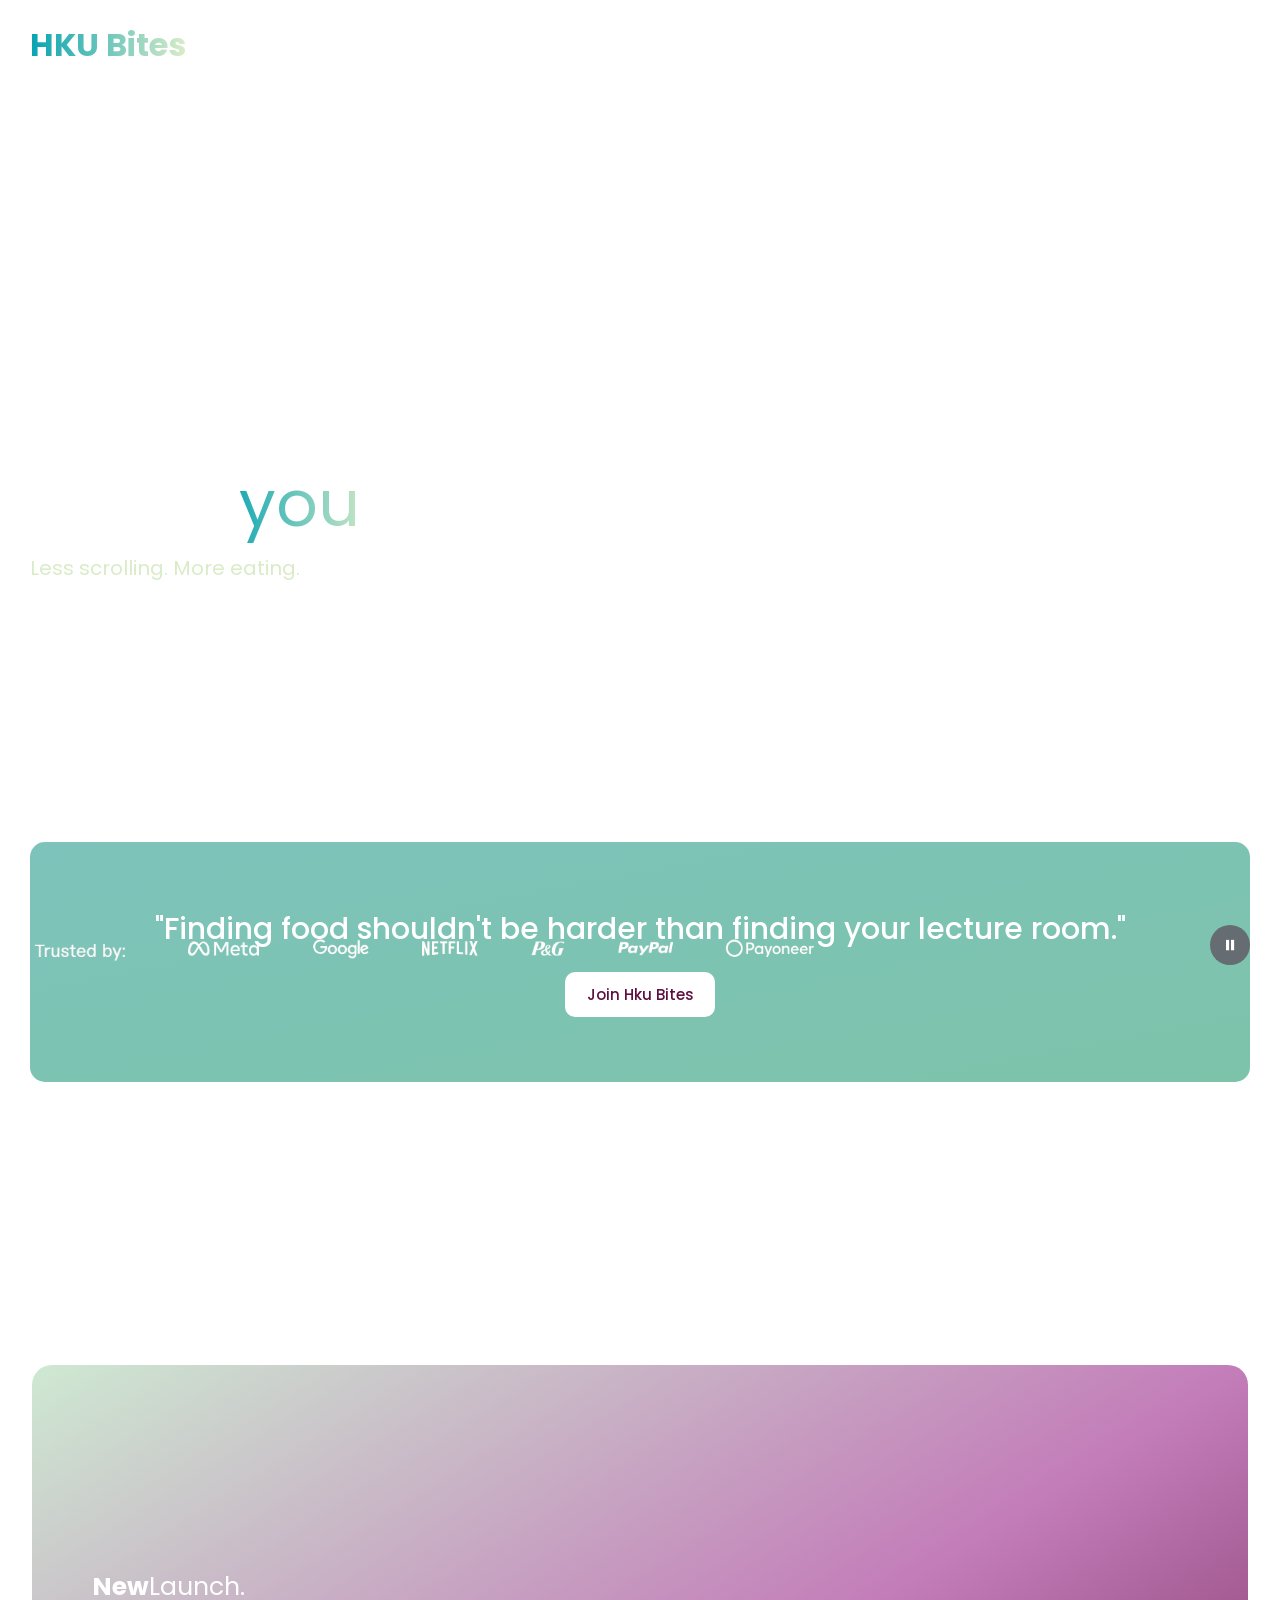
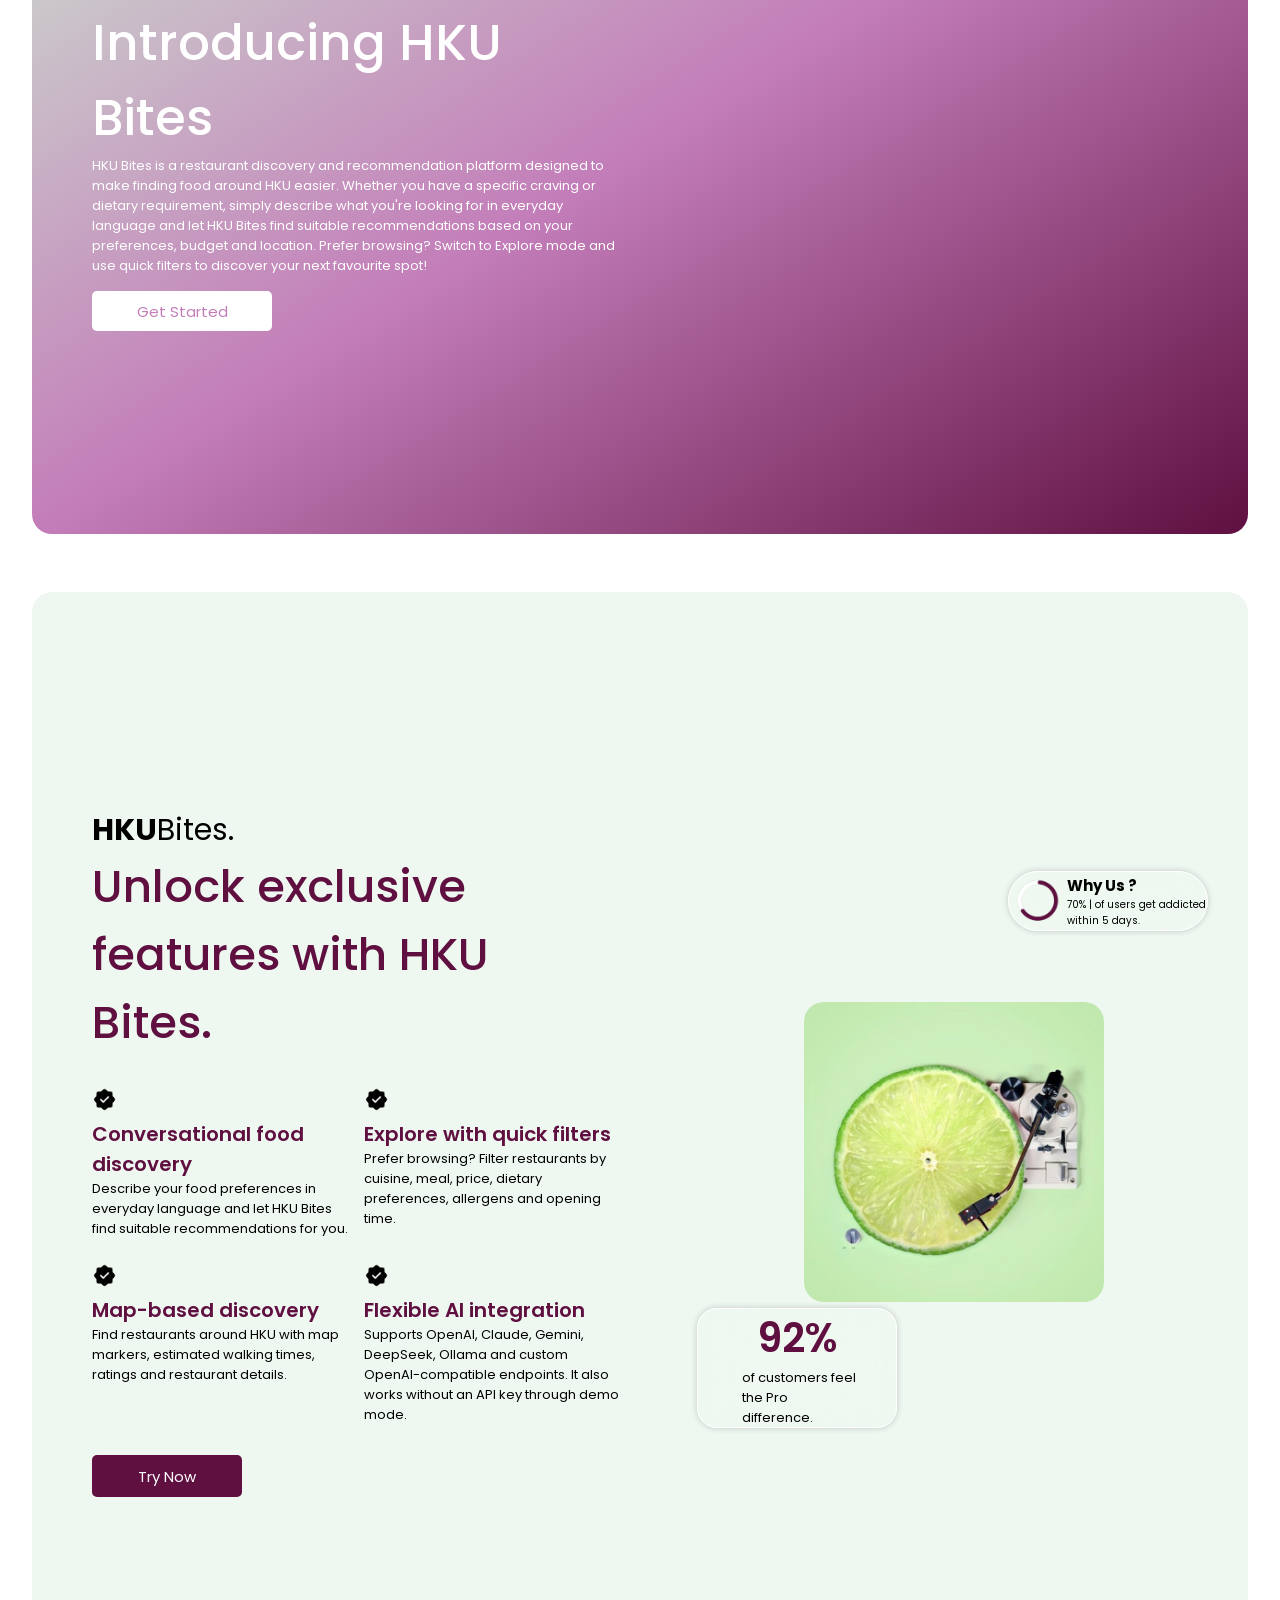
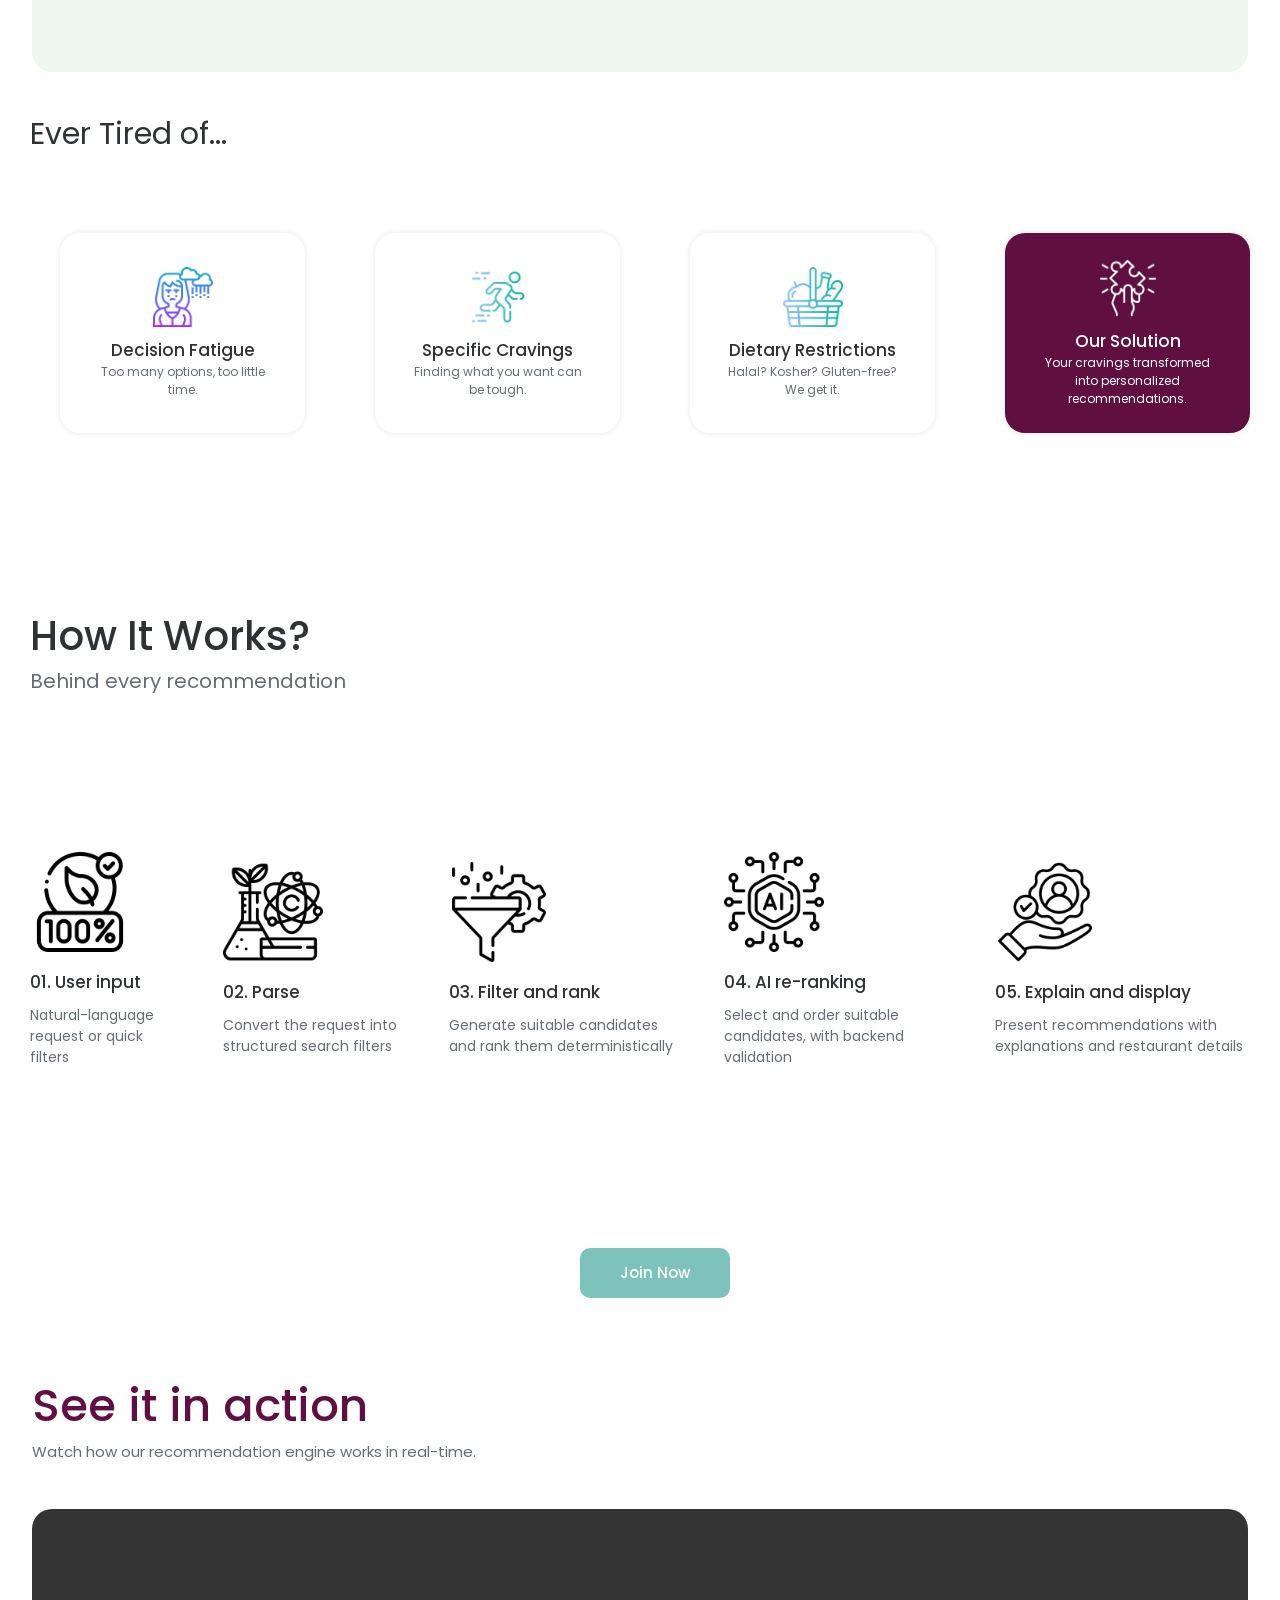
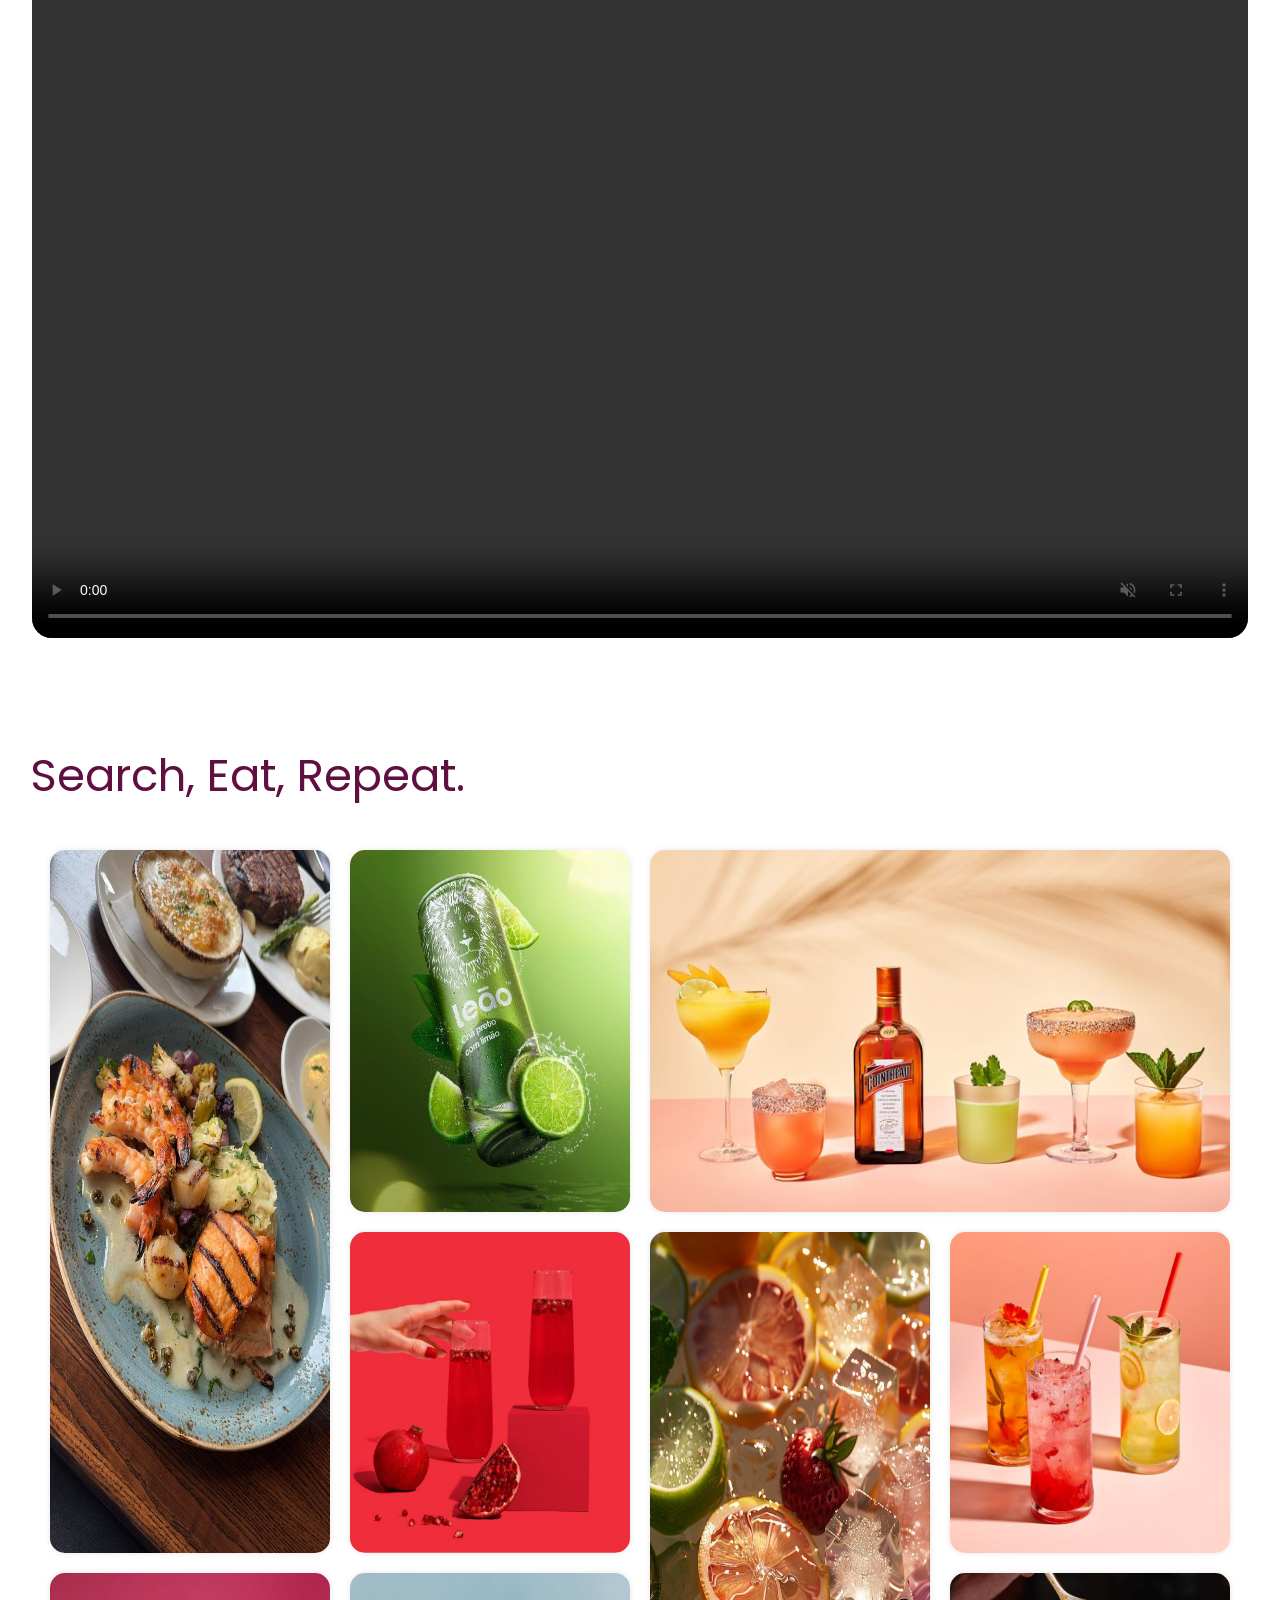
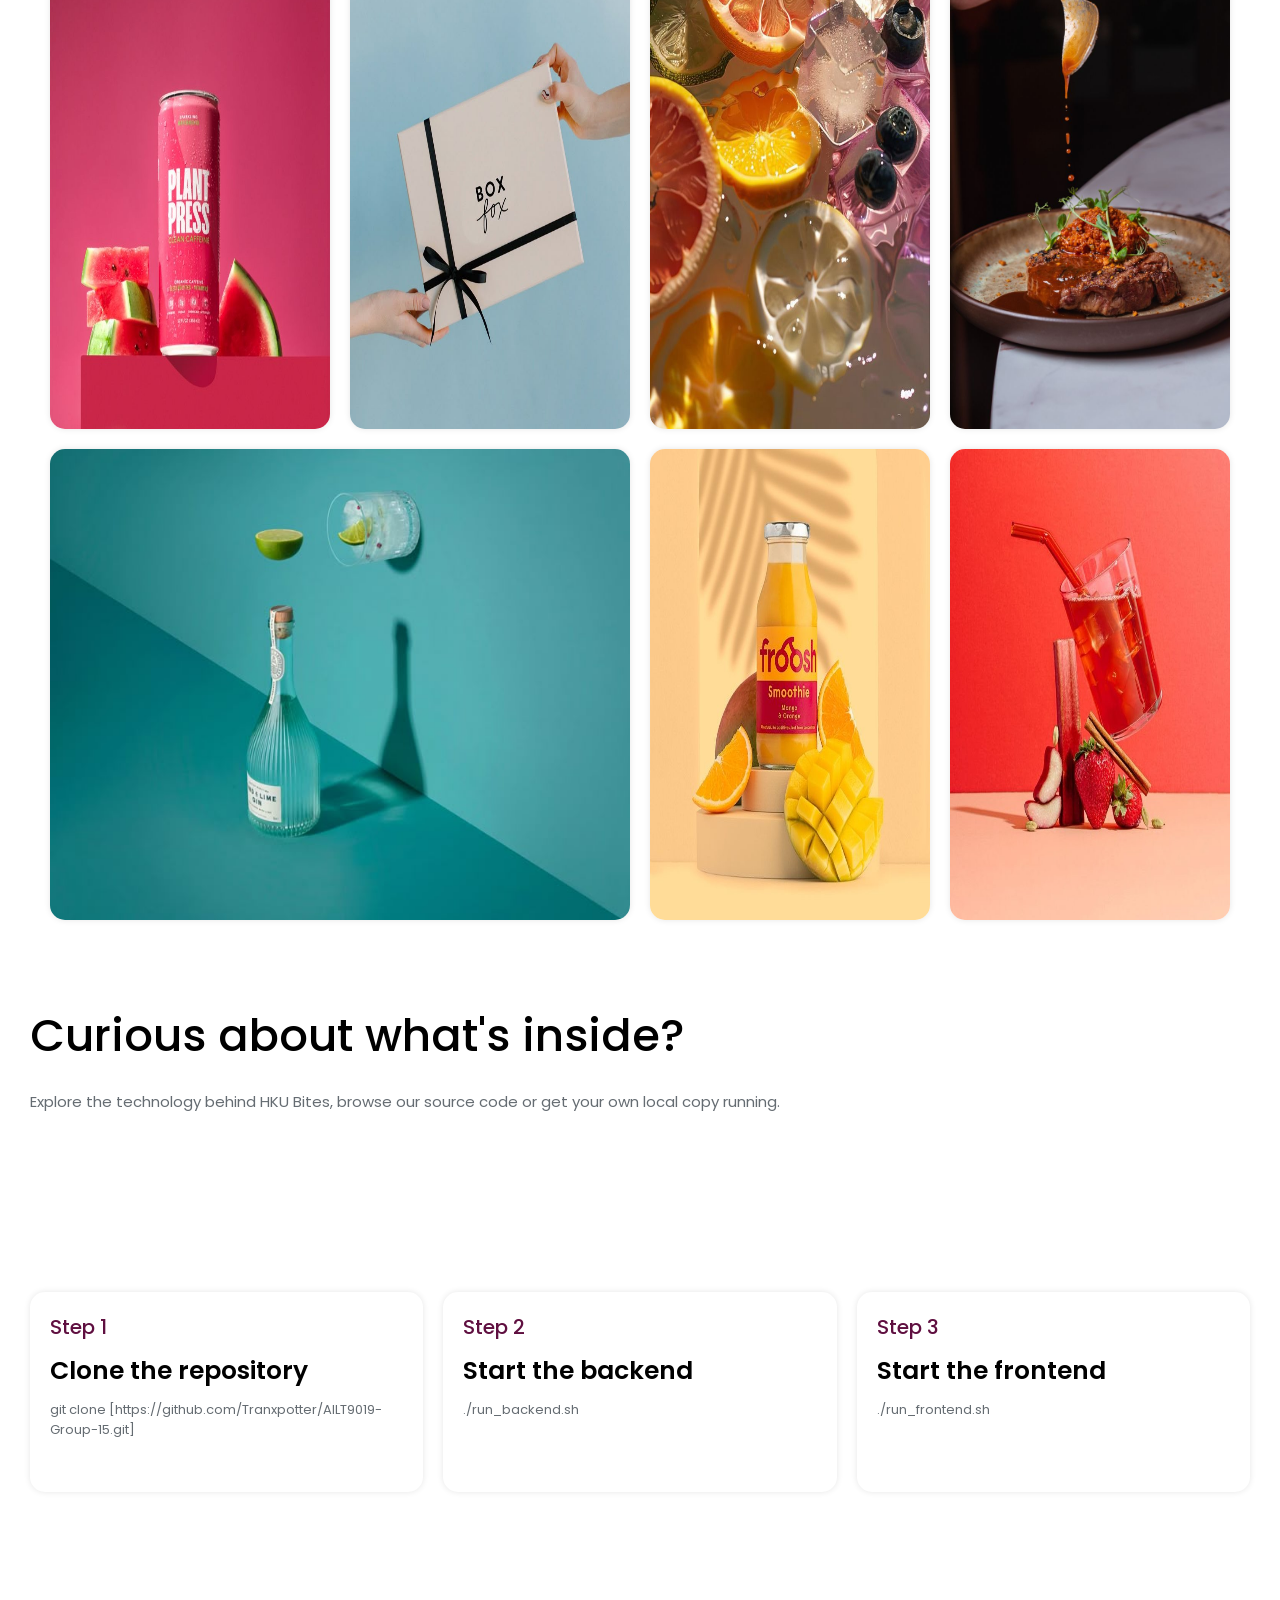
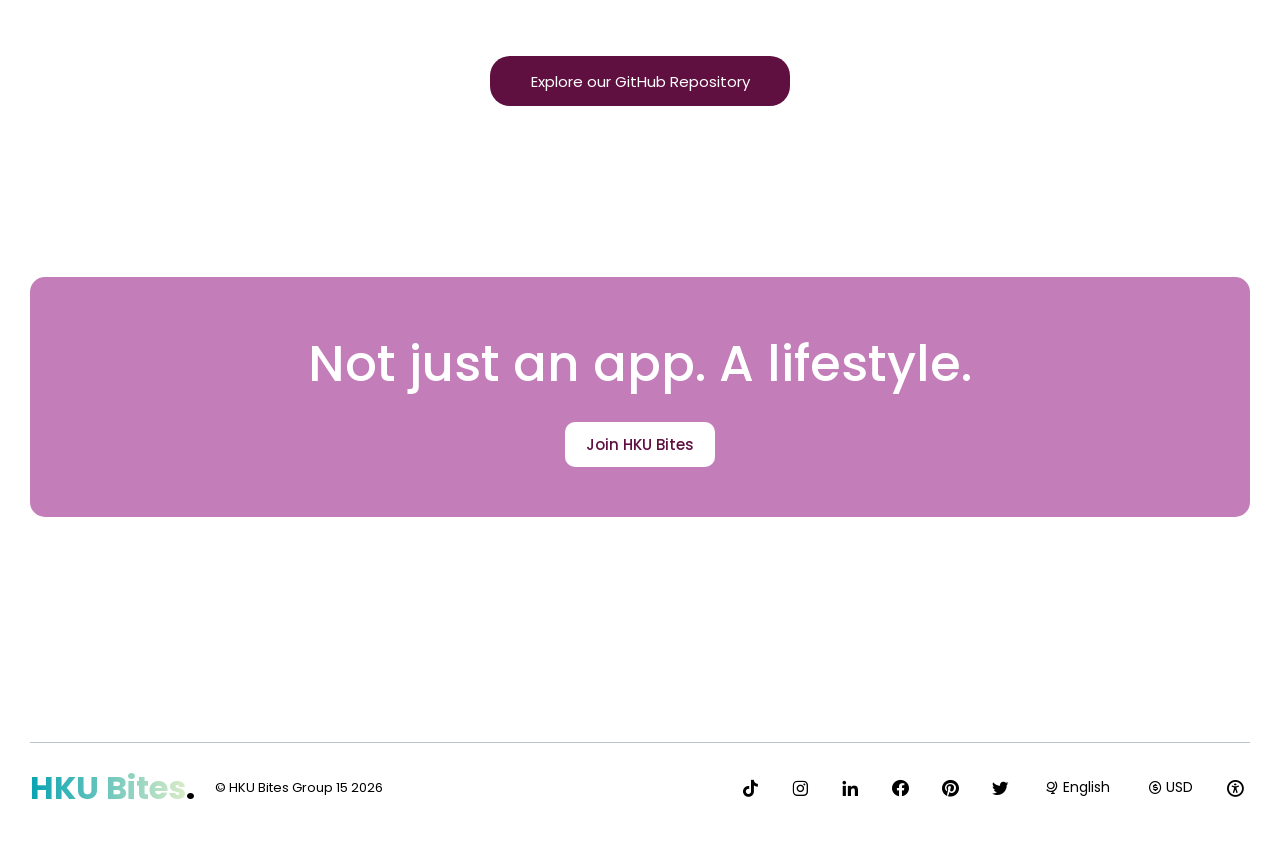
<file: index.html>
<!DOCTYPE html>
<html lang="en">

<head>
    <meta charset="UTF-8">
    <meta name="viewport" content="width=device-width, initial-scale=1.0">
    <link href='https://unpkg.com/boxicons@2.1.4/css/boxicons.min.css' rel='stylesheet'>
    <link rel="stylesheet" href="fiverr.css">
    <link rel="shortcut icon" type="x-icon" href="icons/food-tray.png">
    <title>HKU Bites</title>
</head>

<body>
    <div class="video">
        <video autoplay loop muted src="Skincare/TomatoStir.mp4"></video>
    </div>
    <div class="top">
        <div class="navbar">
            <h1 class="logo"><span class="gradient">HKU Bites</span>.</h1>
            <div class="links">
                <a class="green" href="#about">About Us</a>
                <a class="green" href="#demos">Demos</a>
                <a class="green" href="#how-to-run">How to Run</a>
                <a href="#get-started"><button class="join">Get Started</button></a>
            </div>
        </div>
        <div class="search-container">
            <h1>Hungry around HKU? We've<span class="gradient"> you </span>covered.</h1>
            <h3>Less scrolling. More eating.</h3>
            <div class="input-wrap">
                <p>Discover restaurants around HKU with personalised recommendations that understand what you're
                    craving, what you can eat and how far you're willing to walk.</p>
                <!-- <input type="text" placeholder="Search for any product..." class="search-bar">
                <button><i class='bx bx-search'></i></button> -->
            </div>
            <div class="searched">
                <a href="#about"><button>Explore Our Site <i class='bx bx-right-arrow-alt'></i></button></a>
                <a href="#hiw"><button>How It Works <i class='bx bx-right-arrow-alt'></i></button></a>
                <a href="#get-started"><button>Start Your Food Journey <i class='bx bx-right-arrow-alt'></i></button></a>
            </div>
        </div>
        <div class="trusted-container">
            <img src="green/trusted.png" alt="">
            <button class="play"><i class='bx bx-pause'></i></button>
        </div>
    </div>
    <div class="pop-container">
        <!-- <div class="top-pop">
            <div class="card">
                <div class="img-contain"><img src="icons/water.png" alt=""></div>
                <p>Hydration Quiz</p>
            </div>
            <div class="card">
                <div class="img-contain"><img src="icons/season.png" alt=""></div>
                <p>Seasonal Collection</p>
            </div>
            <div class="card">
                <div class="img-contain"><img src="icons/boost.png" alt=""></div>
                <p>Wellness Booster</p>
            </div>
            <div class="card">
                <div class="img-contain"><img src="icons/tag.png" alt=""></div>
                <p>Flavor Profiles</p>
            </div>
            <div class="card">
                <div class="img-contain"><img src="icons/exclusive.png" alt=""></div>
                <p>Exclusive Drops</p>
            </div>
            <div class="card">
                <div class="img-contain"><img src="icons/giftbox.png" alt=""></div>
                <p>Gift Subscriptions</p>
            </div>
            <div class="card">
                <div class="img-contain"><img src="icons/cheers.png" alt=""></div>
                <p>Sip and Learn</p>
            </div>
            <div class="card">
                <div class="img-contain"><img src="icons/planet-earth.png" alt=""></div>
                <p>Sustainablity Picks</p>
            </div>
            <div class="card">
                <div class="img-contain"><img src="icons/freemium.png" alt=""></div>
                <p>Build Your Box</p>
            </div>
        </div> -->
        <div class="first">
            <div class="first-box">
                <h1>"Finding food shouldn't be harder than finding your lecture room."</h1>
                <a href="https://github.com/Tranxpotter/AILT9019-Group-15" target="_blank"><button>Join Hku Bites</button></a>
            </div>
        </div>
        <!-- <div class="down-pop">
            <h1>Popular Services</h1>
            <div class="card-container">
                <div class="longcard">
                    <h2>Curated Box</h2>
                    <div class="img-container"><img src="Skincare/cb2.jpg" alt=""></div>
                </div>
                <div class="longcard">
                    <h2>Flavour <br> Flights</h2>
                    <div class="img-container"><img src="Skincare/citrus.jpg" alt=""></div>
                </div>
                <div class="longcard">
                    <h2>Gift a Box</h2>
                    <div class="img-container"><img src="Skincare/cb 3.jpg" alt=""></div>
                </div>
                <div class="longcard">
                    <h2>Global Sips</h2>
                    <div class="img-container"><img src="Skincare/fruitdrinks.jpg" alt=""></div>
                </div>
                <div class="longcard">
                    <h2>Sip, Snap ,and Learn</h2>
                    <div class="img-container"><img src="Skincare/teal-lime-glass.jpg" alt=""></div>
                </div>
                <div class="longcard">
                    <h2>Exclusive Drops</h2>
                    <div class="img-container"><img src="Skincare/poppi-orange.jpg" alt=""></div>
                </div>
            </div>
            <div class="arrow">
                <button><i class='bx bx-chevron-right'></i></button>
                <div class="board"></div>
            </div>
        </div> -->
    </div>
    <div id="get-started" class="get-started">
        <div class="get-box">
            <div class="get-write">
                <h2 class="logo">New<span class="small">Launch.</span></h2>
                <h1>Introducing HKU Bites</h1>
                <p>HKU Bites is a restaurant discovery and recommendation platform designed to make finding food around
                    HKU easier. Whether you have a specific craving or dietary requirement, simply describe what you're
                    looking for in everyday language and let HKU Bites find suitable recommendations based on your
                    preferences, budget and location. Prefer browsing? Switch to Explore mode and use quick filters to
                    discover your next favourite spot!</p>
                <a href="https://github.com/Tranxpotter/AILT9019-Group-15" target="_blank"><button>Get Started</button></a>
            </div>
            <div class="get-vid">
                <video autoplay muted loop src="Skincare/quickbites.mp4"></video>
            </div>
        </div>
    </div>
    <div id="about" class="pro">
        <div class="pro-container">
            <div class="pro-left">
                <h2>HKU<span class="small">Bites.</span></h2>
                <h1>Unlock exclusive features with HKU Bites.</h1>
                <div class="pro-features">
                    <div class="feat">
                        <img src="icons/verify.png" alt="">
                        <h3>Conversational food discovery</h3>
                        <p>Describe your food preferences in everyday language and let HKU Bites find suitable
                            recommendations for you.</p>
                    </div>
                    <div class="feat">
                        <img src="icons/verify.png" alt="">
                        <h3>Explore with quick filters</h3>
                        <p>Prefer browsing? Filter restaurants by cuisine, meal, price, dietary preferences, allergens
                            and opening time.
                        </p>
                    </div>
                    <div class="feat">
                        <img src="icons/verify.png" alt="">
                        <h3>Map-based discovery</h3>
                        <p>Find restaurants around HKU with map markers, estimated walking times, ratings and restaurant
                            details.</p>
                    </div>
                    <div class="feat">
                        <img src="icons/verify.png" alt="">
                        <h3>Flexible AI integration</h3>
                        <p>Supports OpenAI, Claude, Gemini, DeepSeek, Ollama and custom OpenAI-compatible endpoints. It
                            also works without an API key through demo mode.
                        </p>
                    </div>
                </div>
                <a href="https://github.com/Tranxpotter/AILT9019-Group-15" target="_blank"><button> Try Now</button></a>
            </div>
            <div class="pro-right">
                <img class="lime" src="green/lime.jpg" alt="">
                <div class="progress">
                    <img src="green/progess.png" alt="">
                    <div class="progress-txt">
                        <h3>Why Us ?</h3>
                        <p>70% | of users get addicted within 5 days.</p>
                    </div>
                </div>
                <div class="percent">
                    <h3>92%</h3>
                    <p>of customers feel the Pro difference.</p>
                </div>
            </div>
        </div>
    </div>
    <div class="services">
        <div class="service-top">
            <h2>Ever Tired of...</h2>
            <div class="slide-container">
                <div class="slide">
                    <img src="icons/depressed.png" alt="">
                    <h3>Decision Fatigue</h3>
                    <p>Too many options, too little time.</p>
                </div>
                <div class="slide">
                    <img src="icons/running.png" alt="">
                    <h3>Specific Cravings</h3>
                    <p>Finding what you want can be tough.</p>
                </div>
                <div class="slide">
                    <img src="icons/picnic-basket.png" alt="">
                    <h3>Dietary Restrictions</h3>
                    <p>Halal? Kosher? Gluten-free? We get it.</p>
                </div>
                <div class="slide dark">
                    <img src="icons/solution.png" alt="">
                    <h3>Our Solution</h3>
                    <p>Your cravings transformed into personalized recommendations.</p>
                </div>
            </div>
        </div>
        <div id="hiw" class="service-down">
            <h1>How It Works?</h1>
            <h3>Behind every recommendation</h3>
            <div class="hiro">
                <div class="hiro-card">
                    <img src="icons/organic.png" alt="">
                    <h3>01. User input</h3>
                    <p>Natural-language request or quick filters</p>
                </div>
                <div class="hiro-card">
                    <img src="icons/science.png" alt="">
                    <h3>02. Parse</h3>
                    <p>Convert the request into structured search filters</p>
                </div>
                <div class="hiro-card">
                    <img src="icons/filter1.png" alt="">
                    <h3>03. Filter and rank</h3>
                    <p>Generate suitable candidates and rank them deterministically</p>
                </div>
                <div class="hiro-card">
                    <img src="icons/ai.png" alt="">
                    <h3>04. AI re-ranking</h3>
                    <p>Select and order suitable candidates, with backend validation</p>
                </div>
                <div class="hiro-card">
                    <img src="icons/trustworthiness.png" alt="">
                    <h3>05. Explain and display</h3>
                    <p>Present recommendations with explanations and restaurant details</p>
                </div>
            </div>
            <div class="button-div"><a href="https://github.com/Tranxpotter/AILT9019-Group-15" target="_blank"><button>Join Now</button></a></div>
        </div>
    </div>
    <div id="demos" class="success">
        <div class="sus-container">
            <h1>See it in action</h1>
            <p>Watch how our recommendation engine works in real-time.</p>
            <div class="sus-vid">
                <video muted loop autoplay controls src="Skincare/demovid.mp4"></video>
            </div>
        </div>
    </div>
    <div class="grid">
        <h1>Search, Eat, Repeat.</h1>
        <div class="grid-container">
            <div class="grid-card">
                <img src="Skincare/leao.jpg" alt="">
                <div class="grid-layer">
                    <div class="card-top fav"><button><i class='bx bx-heart'></i></button></div>
                    <div class="card-bottom">
                        <p><span class="bold">Featured in:</span> Food</p>
                        <p><span class="bold">by:</span> HKU Bites</p>
                    </div>
                </div>
            </div>
            <div class="grid-card">
                <img src="Skincare/redpom.jpg" alt="">
                <div class="grid-layer">
                    <div class="card-top fav"><button><i class='bx bx-heart'></i></button></div>
                    <div class="card-bottom">
                        <p><span class="bold">Featured in:</span> Food</p>
                        <p><span class="bold">by:</span> HKU Bites</p>
                    </div>
                </div>
            </div>
            <div class="grid-card">
                <img src="Skincare/fruitdrinks.jpg" alt="">
                <div class="grid-layer">
                    <div class="card-top fav"><button><i class='bx bx-heart'></i></button></div>
                    <div class="card-bottom">
                        <p><span class="bold">Featured in:</span> Food</p>
                        <p><span class="bold">by:</span> HKU Bites</p>
                    </div>
                </div>
            </div>
            <div class="grid-card long">
                <img src="Skincare/salmon.jpg" alt="">
                <div class="grid-layer">
                    <div class="card-top up fav"><button><i class='bx bx-heart'></i></button></div>
                    <div class="card-bottom down">
                        <p><span class="bold">Featured in:</span> Food</p>
                        <p><span class="bold">by:</span> HKU Bites</p>
                    </div>
                </div>
            </div>
            <div class="grid-card">
                <img src="Skincare/watermelon.jpg" alt="">
                <div class="grid-layer">
                    <div class="card-top fav"><button><i class='bx bx-heart'></i></button></div>
                    <div class="card-bottom">
                        <p><span class="bold">Featured in:</span> Food</p>
                        <p><span class="bold">by:</span> HKU Bites</p>
                    </div>
                </div>
            </div>
            <div class="grid-card long2">
                <img src="Skincare/ice critus.jpg" alt="">
                <div class="grid-layer">
                    <div class="card-top up fav"><button><i class='bx bx-heart'></i></button></div>
                    <div class="card-bottom down">
                        <p><span class="bold">Featured in:</span> Food</p>
                        <p><span class="bold">by:</span> HKU Bites</p>
                    </div>
                </div>
            </div>
            <div class="grid-card">
                <img src="Skincare/foxbox.jpg" alt="">
                <div class="grid-layer">
                    <div class="card-top fav"><button><i class='bx bx-heart'></i></button></div>
                    <div class="card-bottom">
                        <p><span class="bold">Featured in:</span> Food</p>
                        <p><span class="bold">by:</span> HKU Bites</p>
                    </div>
                </div>
            </div>
            <div class="grid-card boxi">
                <img src="Skincare/teal-lime.jpg" alt="">
                <div class="grid-layer">
                    <div class="card-top fav"><button><i class='bx bx-heart'></i></button></div>
                    <div class="card-bottom">
                        <p><span class="bold">Featured in:</span> Food</p>
                        <p><span class="bold">by:</span> HKU Bites</p>

                    </div>
                </div>
            </div>
            <div class="grid-card">
                <img src="Skincare/steak.jpg" alt="">
                <div class="grid-layer">
                    <div class="card-top fav"><button><i class='bx bx-heart'></i></button></div>
                    <div class="card-bottom">
                        <p><span class="bold">Featured in:</span> Food</p>
                        <p><span class="bold">by:</span> HKU Bites</p>
                    </div>
                </div>
            </div>
            <div class="grid-card">
                <img src="Skincare/froosh.jpg" alt="">
                <div class="grid-layer">
                    <div class="card-top fav"><button><i class='bx bx-heart'></i></button></div>
                    <div class="card-bottom">
                        <p><span class="bold">Featured in:</span> Food</p>
                        <p><span class="bold">by:</span> HKU Bites</p>
                    </div>
                </div>
            </div>
            <div class="grid-card">
                <img src="Skincare/redstraw.jpg" alt="">
                <div class="grid-layer">
                    <div class="card-top fav"><button><i class='bx bx-heart'></i></button></div>
                    <div class="card-bottom">
                        <p><span class="bold">Featured in:</span> Food</p>
                        <p><span class="bold">by:</span> HKU Bites</p>
                    </div>
                </div>
            </div>
            <div class="grid-card box">
                <img src="Skincare/Tropical Escape.jpg" alt="">
                <div class="grid-layer">
                    <div class="card-top fav"><button><i class='bx bx-heart'></i></button></div>
                    <div class="card-bottom">
                        <p><span class="bold">Featured in:</span> Food</p>
                        <p><span class="bold">by:</span> HKU Bites</p>
                    </div>
                </div>
            </div>
        </div>
    </div>
    <div id="how-to-run" class="guide">
        <div class="guide-title">
            <h1>Curious about what's inside?</h1>
            <p>Explore the technology behind HKU Bites, browse our source code or get your own local copy running.</p>
        </div>
        <div class="guide-container">
            <div class="guide-card">
                <h1>Step 1</h1>
                <h3>Clone the repository</h3>
                <p>git clone [https://github.com/Tranxpotter/AILT9019-Group-15.git]</p>
            </div>
            <div class="guide-card">
                <h1>Step 2</h1>
                <h3>Start the backend</h3>
                <p>./run_backend.sh</p>
            </div>
            <div class="guide-card">
                <h1>Step 3</h1>
                <h3>Start the frontend</h3>
                <p>./run_frontend.sh</p>
            </div>

        </div>
        <div class="git">
            <a href="https://github.com/Tranxpotter/AILT9019-Group-15" target="_blank"><button> Explore our GitHub Repository</button></a>
        </div>
    </div>
    <div class="last">
        <div class="last-box">
            <h1>Not just an app. A lifestyle.</h1>
            <a href="https://github.com/Tranxpotter/AILT9019-Group-15" target="_blank"><button>Join HKU Bites</button></a>
        </div>
    </div>
    <div class="footer">
        <!-- <div class="footer-container">
            <div class="footer-card">
                <h1>Categories</h1>
                <p><a href="">Sparkling Drinks</a></p>
                <p><a href="">Still Waters</a></p>
                <p><a href="">Fruit Infusions</a></p>
                <p><a href="">Iced Teas</a></p>
                <p><a href="">Herbal Sips</a></p>
                <p><a href="">Tropical Blends</a></p>
                <p><a href="">Limited Editions</a></p>
                <p><a href="">Staff Picks</a></p>
                <p><a href="">Fan Favorites</a></p>
                <p><a href="">Energy Boosters</a></p>
                <p><a href="">Wellness Drinks</a></p>
                <p><a href="">Low-Cal Options</a></p>
                <p><a href="">Hydration Packs</a></p>
                <p><a href="">Eco Bottles</a></p>
                <p><a href="">Flavored Classics</a></p>
            </div>
            <div class="footer-card">
                <h1>For Clients</h1>
                <p><a href="">Track My Order</a></p>
                <p><a href="">Return Policy</a></p>
                <p><a href="">Shipping Info</a></p>
                <p><a href="">FAQs</a></p>
                <p><a href="">Contact Us</a></p>
                <p><a href="">Gift Cards</a></p>
                <p><a href="">Customer Crae</a></p>
            </div>
            <div class="footer-card">
                <h1>Support</h1>
                <p><a href="">Live Chat Help</a></p>
                <p><a href="">Delivery Delays</a></p>
                <p><a href="">Returns & Refunds</a></p>
                <p><a href="">Product Guarantees</a></p>
                <p><a href="">Account Help</a></p>
                <p><a href="">Payment Options</a></p>
                <p><a href="">Accessibility</a></p>
            </div>
            <div class="footer-card">
                <h1>Partner with Us</h1>
                <p><a href="">Partnership Opportunites</a></p>
                <p><a href="">Bulk Odering</a></p>
                <p><a href="">White Label Serices</a></p>
                <p><a href="">Shipping & Logistics</a></p>
                <p><a href="">FAQs</a></p>
                <p><a href="">Brand Assests</a></p>
                <p><a href="">Client Support</a></p>
                <p><a href="">Minimum Order Info</a></p>
                <p><a href="">Private Label Options</a></p>
                <p><a href="">Request a Quote</a></p>
            </div>
            <div class="footer-card">
                <h1>Company</h1>
                <p><a href="">About Aquivra</a></p>
                <p><a href="">Help & Support</a></p>
                <p><a href="">Social Impact</a></p>
                <p><a href="">Careers.</a></p>
                <p><a href="">Terms of Service</a></p>
                <p><a href="">Privacy Policy</a></p>
                <p><a href="">Cookie Policy</a></p>
                <p><a href="">Partnerships</a></p>
                <p><a href="">Creator Network</a></p>
                <p><a href="">Affiliates</a></p>
                <p><a href="">Invite a Friend</a></p>
                <p><a href="">Press & News</a></p>
                <p><a href="">Investor Relations</a></p>
            </div>
        </div> -->
        <div class="footer-bottom">
            <div class="copy-right">
                <h1><span class="gradient">HKU Bites</span>.</h1>
                <p>© HKU Bites Group 15 2026</p>
            </div>
            <div class="social">
                <i class='icos bx bxl-tiktok'></i>
                <i class='icos bx bxl-instagram'></i>
                <i class='icos bx bxl-linkedin'></i>
                <i class='icos bx bxl-facebook-circle'></i>
                <i class='icos bx bxl-pinterest'></i>
                <i class='icos bx bxl-twitter'></i>
                <p class="lang"><i class='bx bx-globe-alt'></i> English</p>
                <p class="lang usd"><i class='bx bx-dollar-circle'></i> USD</p>
                <i class='icos bx bx-universal-access'></i>
            </div>
        </div>
    </div>

    <script>
        document.querySelectorAll('.fav i').forEach(heart => {
            heart.addEventListener('click', () => {
                if (heart.classList.contains('bx-heart')) {
                    heart.classList.remove('bx-heart');
                    heart.classList.add('bxs-heart');
                } else {
                    heart.classList.remove('bxs-heart');
                    heart.classList.add('bx-heart');
                }
            });
        });
    </script>
</body>

</html>
</file>
<file: fiverr.css>
@import url("https://fonts.googleapis.com/css2?family=Poppins:wght@200;300;400;500;600;700;800&display=swap");

* {
    margin: 0;
    padding: 0;
    box-sizing: border-box;
    font-family: "Poppins", sans-serif;
}

html {
    scroll-behavior: smooth;
}

body {
    min-height: 100vh;
    width: 100%;
    background-color: #fff;
    overflow-x: hidden;
}

img,
video {
    max-width: 100%;
}

button,
a {
    -webkit-tap-highlight-color: transparent;
}

section,
[id] {
    scroll-margin-top: 80px;
}


.video video {
    position: relative;
    width: 100%;
    height: 100%;
}

.top {
    position: absolute;
    top: 0;
    height: 100vh;
    width: 100%;
    /* background-image: url(green/fabric1.jpg);
    background-size: cover; */
    background: transparent;
}

.navbar {
    width: 100%;
    height: 10%;
    background-color: transparent;
    /* box-shadow: 0px 0px 5px rgba(0, 0, 0, 0.2); */
    align-items: center;
    justify-content: space-between;
    padding: 0 30px;
    display: flex;
}

.navbar h1 {
    color: #fff;
}

.links {
    /* background-color: red; */
    display: flex;
    width: 40%;
    gap: 30px;
    justify-content: flex-end;
    align-items: center;
}

.links .pro {
    background: transparent;
    border: none;
    outline: none;
    width: 100px;
    height: 40px;
    font-size: 15px;
    padding: 0 10px;
    display: flex;
    align-items: center;
    justify-content: center;
    cursor: pointer;
    transition: .5s;
    border-radius: 5px;
    margin-top: 0;
}

.links .pro:hover {
    background-color: #c8c7c6;
}

.links a {
    text-decoration: none;
    font-weight: 500;
    font-size: 15px;
    transition: .5s;
    height: 40px;

    /* background-color: #07a3b2; */
    display: flex;
    align-items: center;
    justify-content: center;
}

.gradient {
    background-image: linear-gradient(to right, #07a3b2, #d9ecc7);
    -webkit-background-clip: text;
    -webkit-text-fill-color: transparent;
}

.gradient.donate:hover {
    background-image: linear-gradient(to left, #0a8270, #0a8270);
    -webkit-background-clip: text;
    -webkit-text-fill-color: transparent;
}

.green {
    color: #fff;
}

.green:hover {
    color: #07a3b2;
}

.join {
    width: 120px;
    height: 40px;
    background: transparent;
    outline: none;
    border: 1px solid #fff;
    color: #fff;
    border-radius: 7px;
    cursor: pointer;
    transition: .5s;
    font-weight: 500;
    font-size: 15px;
}

.join:hover {
    background-color: #000;
    color: #fff;
    border: none;
}

.search-container {
    height: 90%;
    width: 65%;
    padding-left: 30px;
    display: flex;
    justify-content: center;
    flex-direction: column;
}

.search-container h1 {
    margin-top: 100px;
    font-size: 65px;
    font-weight: 400;
    color: #fff;
}

.search-container h3 {
    font-size: 20px;
    font-weight: 400;
    color: #d9ecc7;
    margin-bottom: 20px;
}

.input-wrap {
    width: 100%;
    position: relative;
}

.input-wrap p {
    font-size: 15px;
    font-weight: 400;
    color: #fff;
    margin-bottom: 10px;
}

.search-bar {
    width: 100%;
    height: 60px;
    background: #fff;
    border: none;
    outline: none;
    font-size: 15px;
    font-weight: 400;
    padding: 20px;
    border-radius: 10px;
}

.input-wrap button {
    position: absolute;
    top: 5px;
    right: 5px;
    border: none;
    outline: none;
    width: 50px;
    height: 50px;
    border-radius: 10px;
    background-color: #000;
    color: #fff;
    font-size: 20px;
    display: flex;
    align-items: center;
    justify-content: center;
    transition: .5s;
}

.input-wrap button:hover {
    transform: scale(1.03);
    box-shadow: 2px 2px 5px rgba(0, 0, 0, 0.5);
}


.searched {
    width: 100%;
    margin-top: 30px;
    display: flex;
    justify-content: flex-start;
    gap: 20px;
}

.searched button {
    border: 2px solid #fff;
    background: transparent;
    padding: 20px;
    outline: none;
    width: auto;
    height: 40px;
    backdrop-filter: blur(20px);
    color: #fff;
    border-radius: 10px;
    font-size: 14px;
    display: flex;
    align-items: center;
    justify-content: space-around;
    transition: .5s;
}

.searched a {
    text-decoration: none;
    color: #fff;
}

a {
    text-decoration: none;
}

.searched button:hover {
    transform: scale(1.03);
    box-shadow: 6px 6px 5px rgba(0, 0, 0, 0.5);
}

.trusted-container {
    width: 100%;
    height: 10%;
    padding: 0 30px;
    margin-bottom: 20px;
    display: flex;
    align-items: center;
    justify-content: space-between;
}

.trusted-container img {
    width: 65%;
    height: 60px;
}

.trusted-container button {
    width: 40px;
    height: 40px;
    border-radius: 50%;
    border: none;
    outline: none;
    background-color: #656c72;
    color: #fff;
    font-size: 25px;
    display: flex;
    align-items: center;
    justify-content: center;
}

.pop-container {
    height: 75vh;
    width: 100%;
}

.first {
    width: 100%;
    height: 70vh;
    padding: 0 30px;
    display: flex;
    align-items: center;
    justify-content: center;
    /* background-color: #c37db9; */
}

.first-box {
    width: 100%;
    height: 240px;
    background-image: linear-gradient(to bottom right, #7dc3bb, #7dc3aa);
    border-radius: 15px;
    display: flex;
    align-items: center;
    justify-content: center;
    flex-direction: column;
}

.first-box h1 {
    font-size: 30px;
    font-weight: 500;
    color: #fff;
    margin: 0 0 20px 0;
}

.first-box button {
    width: 150px;
    height: 45px;
    border-radius: 10px;
    border: none;
    outline: none;
    background-color: #fff;
    color: #5f0f40;
    font-size: 15px;
    font-weight: 500;
    transition: .5s;
}

.first-box button:hover {
    background-color: #5f0f40;
    color: #fff;
}

.top-pop {
    height: 30vh;
    width: 100%;
    padding: 0 35px;
    display: flex;
    align-items: center;
    gap: 15px;
}

.card {
    height: 130px;
    width: 100%;
    background-image: none;
    border-radius: 15px;
    box-shadow: 0 0 6px rgba(0, 0, 0, .15);
    padding: 10px;
    transition: .5s;
    cursor: pointer;
}

.card .img-contain {
    margin-top: 10px;
    height: 50%;
}

.img-contain img {
    width: 50px;
    height: 50px;
}

.card p {
    font-size: 13px;
    font-weight: 500;
}

.card:hover {
    background-image: radial-gradient(rgba(7, 163, 178, .4), rgba(7, 163, 178, .1), #fff);
}

.down-pop {
    /* background-color: #0a8270; */
    height: 75vh;
    width: 100%;
    padding: 45px 0 0 30px;
    position: relative;
    overflow-x: hidden;
}

.down-pop h1 {
    font-size: 45px;
    font-weight: 400;
}

.card-container {
    width: 110%;
    padding: 35px 30px 0 0;
    display: flex;
    align-items: center;
    gap: 20px;
}

.longcard {
    width: 202px;
    height: 290px;
    /* background-color: #7dc3aa; */
    background-image: linear-gradient(to bottom right, #7dc3bb, #7dc3aa);
    border-radius: 20px;
    padding: 7px;
    display: flex;
    flex-direction: column;
}

.longcard h2 {
    font-size: 20px;
    font-weight: 500;
    color: #fff;
    height: 35%;
    /* background-color: #07a3b2; */
    padding: 20px 15px;
}

.img-container {
    width: 100%;
    height: 65%;
    border-radius: 15px;
    background-color: #fff;
    overflow: hidden;
}

.img-container img {
    width: 100%;
    transition: .5s ease;
}

.img-container:hover img {
    transform: scale(1.1);
    opacity: .8;
    cursor: pointer;
}

.arrow {
    position: absolute;
    height: 300px;
    bottom: 7%;
    right: -30px;
    padding-right: 20px;
    display: flex;
    justify-content: flex-end;
}

.board {
    height: 100%;
    background-color: #fff;
    width: 40px;
}

.arrow button {
    position: absolute;
    bottom: 40%;
    right: 60%;
    width: 50px;
    height: 50px;
    border-radius: 50%;
    border: none;
    outline: none;
    background-color: #fff;
    color: #656c72;
    font-size: 30px;
    display: flex;
    align-items: center;
    justify-content: center;
    box-shadow: 0px 0px 5px rgba(0, 0, 0, 0.2);
}

.arrow button:hover {
    color: #07a3b2;
}

.get-started {
    height: 95vh;
    width: 100%;
    display: flex;
    align-items: center;
    justify-content: center;
}

.get-box {
    width: 95%;
    height: 90%;
    background-image: linear-gradient(to bottom right, #cee9d2, #c37db9, #5f0f40);
    border-radius: 20px;
    display: flex;
    padding: 40px 40px;
}

.get-write {
    width: 50%;
    height: 100%;
    display: flex;
    padding: 20px;
    flex-direction: column;
    justify-content: center;
}

.get-write .logo {
    font-size: 25px;
    color: #fff;
}

.small {
    font-weight: 400;
}

.get-write h1 {
    font-size: 50px;
    font-weight: 500;
    color: #fff;
}

.get-write p {
    color: #fff;
    font-size: 13px;
    margin-bottom: 15px;
}

.get-write button {
    width: 180px;
    height: 40px;
    /* border: 1px solid #fff; */
    border: none;
    outline: none;
    border-radius: 5px;
    /* background: transparent; */
    background: #fff;
    font-size: 15px;
    /* color: #fff; */
    color: #c37db9;
}

.get-vid {
    width: 50%;
    height: 100%;
    display: flex;
    padding-left: 30px;
    flex-direction: column;
    justify-content: center;
    align-items: center;
}

.get-vid video {
    height: 300px;
    width: 100%;
    border-radius: 20px;
}

.pro {
    margin-top: 15px;
    height: 120vh;
    width: 100%;
    display: flex;
    align-items: center;
    justify-content: center;
}

.pro-container {
    width: 95%;
    height: 100%;
    background: #eff8f0;
    /* background-image: linear-gradient(to bottom right, #cee9d2, #c37db9, #5f0f40); */
    border-radius: 20px;
    display: flex;
    padding: 40px 40px 0 40px;
}

.pro-container h2 {
    font-size: 30px;
}

.pro-container h1 {
    font-size: 45px;
    font-weight: 500;
    color: #5f0f40;
}

.pro-left {
    width: 50%;
    height: 100%;
    display: flex;
    padding: 20px;
    flex-direction: column;
    justify-content: center;
}

.pro-features {
    margin: 30px 0;
    display: grid;
    grid-template-columns: repeat(2, 1fr);
    row-gap: 1.5rem;
    column-gap: 1rem;
}

.feat h3 {
    font-weight: 600;
    font-size: 20px;
    color: #5f0f40;
}


.feat img {
    height: 25px;
    width: 25px;
}

.feat p {
    font-weight: 400;
    font-size: 13px;
}

.pro-left button {
    width: 150px;
    height: 42px;
    padding: 10px 0px;
    border: none;
    outline: none;
    border-radius: 5px;
    background: #5f0f40;
    font-size: 15px;
    color: #fff;
    transition: .3s;
}

.pro-left button:hover {
    /* transform: scale(1.03);
    box-shadow: 2px 2px 5px rgba(0, 0, 0, 0.5); */
    opacity: .85;
}

.pro-right {
    width: 50%;
    height: 100%;
    display: flex;
    justify-content: center;
    align-items: center;
    position: relative;
}

.lime {
    margin-left: 60px;
    height: 300px;
    width: 300px;
    border-radius: 20px;
}

.progress {
    display: flex;
    align-items: center;
    justify-content: center;
    height: 60px;
    width: 200px;
    background: transparent;
    backdrop-filter: blur(30px);
    border-radius: 60px;
    border: 1px solid #fff;
    position: absolute;
    top: 23%;
    right: 0;
    box-shadow: 0px 0px 6px rgba(0, 0, 0, 0.2);
    transition: .5s;
    cursor: pointer;
}

.progress img {
    height: 50px;
    height: 50px;
}

.progress-txt h3 {
    font-size: 15px;
}

.progress-txt p {
    font-size: 10px;
}

.percent {
    display: flex;
    align-items: center;
    justify-content: center;
    flex-direction: column;
    height: 120px;
    width: 200px;
    background: transparent;
    backdrop-filter: blur(30px);
    border-radius: 20px;
    border: 1px solid #fff;
    position: absolute;
    top: 65%;
    left: 10%;
    box-shadow: 0px 0px 6px rgba(0, 0, 0, 0.2);
    transition: .5s;
    cursor: pointer;
}

.percent h3 {
    font-size: 40px;
    font-weight: 600;
    color: #5f0f40;
}

/* .highlight{
    color: #5f0f40;
} */

.percent p {
    margin-left: 10px;
    width: 60%;
    font-size: 13px;
}

.progress:hover,
.percent:hover {
    transform: scale(1.05);
    box-shadow: 0px 0px 5px rgba(0, 0, 0, 0.4);
}

.success {
    height: 110vh;
    width: 100%;
    display: flex;
    align-items: center;
    justify-content: center;
}

.sus-container {
    width: 95%;
    height: 100%;
    /* background-color: aquamarine; */
}

.sus-container h1 {
    margin-top: 40px;
    font-size: 45px;
    font-weight: 500;
    color: #5f0f40;
}

.sus-container p {
    font-size: 15px;
    font-weight: 400;
    color: #656c72;
}

.sus-vid {
    width: 100%;
    height: 90vh;
    display: flex;
    justify-content: center;
    align-items: center;
}

.sus-vid video {
    margin-top: 10px;
    height: 90%;
    width: 100%;
    border-radius: 20px;
    object-fit: cover;
}

.services {
    height: 140vh;
    width: 100%;
    padding-left: 30px;
}

.service-top {
    width: 100%;
    height: 40%;
    position: relative;
    overflow-x: hidden;
}

.service-top h2 {
    margin-top: 40px;
    font-size: 30px;
    font-weight: 400;
    /* color: #5f0f40; */
    color: #2f3235;
}

.slide-container {
    padding: 0 30px;
    width: 100%;
    height: 70%;
    display: flex;
    justify-content: space-between;
    align-items: center;
    gap: 20px;
    /* background-color: #c37db9; */
}

.slide {
    width: 245px;
    height: 200px;
    background-color: #fff;
    border-radius: 20px;
    box-shadow: 0px 0px 6px rgba(0, 0, 0, 0.1);
    display: flex;
    align-items: center;
    justify-content: center;
    flex-direction: column;
    transition: .5s;
}

.slide:hover {
    transform: scale(1.05);
    box-shadow: 0px 0px 7px rgba(0, 0, 0, 0.3);
    cursor: pointer;
}

.slide img {
    height: 60px;
    width: 60px;
    margin-bottom: 10px;
}

.slide h3 {
    font-size: 17px;
    font-weight: 500;
    color: #2f3235;
}

.slide p {
    width: 70%;
    text-align: center;
    font-size: 12px;
    font-weight: 400;
    color: #656c72;
}

.slide.dark {
    background-color: #5f0f40;
}

.slide.dark h3,
.slide.dark p {
    color: #fff;
}

/* .arrow.serv {
    bottom: 5%;
} */

/* .board.serve{
    background-color: #5f0f40;
} */

/* .arrow.serv button {
    bottom: 35%;
} */

.service-down {
    width: 100%;
    height: 60%;
    padding: 30px 0;
    /* background-color: #c37db9; */
}

.service-down h1 {
    /* background-color: #c37db9; */
    font-size: 40px;
    font-weight: 500;
    color: #2f3235;
}

.service-down h3 {
    font-size: 20px;
    font-weight: 400;
    color: #656c72;
    margin-bottom: 20px;
}

.hiro {
    width: 100%;
    height: 70%;
    /* background-color: #c37db9; */
    padding-right: 30px;
    display: flex;
    align-items: center;
    justify-content: center;
    gap: 40px;
}

/* .hiro-card{
    background-color: #c37db9;
    width: 280px;
} */

.hiro-card img {
    height: 100px;
    width: 100px;
    margin-bottom: 10px;
}

.hiro-card p {
    width: 100%;
    font-size: 14px;
    font-weight: 400;
    color: #656c72;
}

.hiro-card h3 {
    font-size: 17px;
    font-weight: 500;
    color: #2f3235;
    margin-bottom: 10px;
}

.button-div {
    width: 100%;
    height: 20%;
    /* background-color: #c37db9; */
    display: flex;
    align-items: center;
    justify-content: center;
}

.button-div button {
    width: 150px;
    height: 50px;
    border-radius: 10px;
    border: none;
    outline: none;
    background-color: #7dc3bb;
    /*  background-color: #0a8270; */
    color: #fff;
    font-size: 15px;
    font-weight: 500;
    transition: .5s;
}

.button-div button:hover {
    transform: scale(1.05);
    box-shadow: 0px 0px 7px rgba(0, 0, 0, 0.3);
}

.grid {
    width: 100%;
    height: 200vh;
    padding: 0 30px;
}

.grid h1 {
    margin: 20px 0;
    font-size: 45px;
    font-weight: 400;
    color: #5f0f40;
}

.grid-container {
    padding: 5px;
    width: 100%;
    height: 95%;
    /* background-color: #c37db9; */
    display: grid;
    grid-template-columns: repeat(4, 1fr);
    grid-auto-rows: minmax(260px, auto);
    gap: 20px;
    padding: 20px;
}

.grid-card {
    width: 100%;
    /* height: 230px; */
    background-color: #fff;
    border-radius: 15px;
    position: relative;
    box-shadow: 0px 0px 6px rgba(0, 0, 0, 0.1);
    overflow: hidden;
    display: flex;
    /* align-items: center;
    justify-content: center;
    flex-direction: column; */
    transition: .5s;
}


.long2 {
    grid-row: 2/4;
    grid-column: 3/4;
}

.long {
    grid-row: 1/3;
}

.box {
    grid-column: 3/5;
    grid-row: 1/2;
}

.boxi {
    grid-column: 1/3;
    grid-row: 4/5;
}

.grid-card img {
    width: 100%;
    transition: .5s ease;
}

.grid-card:hover img {
    transform: scale(1.1);
}

.grid-card .grid-layer {
    position: absolute;
    bottom: 0;
    left: 0;
    width: 100%;
    height: 100%;
    background: linear-gradient(rgba(0, 0, 0, 0.1), #5f0f40);
    display: flex;
    padding: 15px;
    flex-direction: column;
    text-align: center;
    opacity: 0;
    transition: .5s ease;
}

.grid-card:hover .grid-layer {
    opacity: 1;
    cursor: pointer;
}

.card-top {
    width: 100%;
    height: 75%;
    /* background-color: #c37db9; */
    display: flex;
    justify-content: flex-end;
}

.bxs-heart {
    color: #7d203f;
}

.card-top button {
    width: 40px;
    height: 40px;
    border-radius: 50%;
    border: none;
    outline: none;
    background-color: #fff;
    color: #5f0f40;
    font-size: 20px;
    display: flex;
    align-items: center;
    justify-content: center;
    transition: .5s;
}

.card-top.up {
    height: 90%;
}

.card-bottom.down {
    height: 10%;
}

.card-bottom {
    width: 100%;
    height: 25%;
    /* background-color: #c37db9; */
    display: flex;
    align-items: flex-start;
    flex-direction: column;
}

.card-bottom p {
    font-size: 15px;
    font-weight: 500;
    color: #fff;
}

.guide {
    margin-top: 20px;
    width: 100%;
    height: 80vh;
    padding: 40px 30px 0 30px;
    /* background-color: #c37db9; */
}

.guide-title {
    width: 100%;
    height: 10%;
}


.guide-title p {
    font-size: 15px;
    font-weight: 400;
    color: #656c72;
    margin-bottom: 10px;
}

.guide-title h1 {
    font-size: 45px;
    font-weight: 500;
    /* color: #5f0f40; */
    margin: 0 0 20px 0;
}


.guide-container {
    margin-top: 50px;
    width: 100%;
    height: 80%;
    /* background-color: #c37db9; */
    display: flex;
    align-items: center;
    justify-content: space-between;
    gap: 20px;
}

.guide-card {
    width: 100%;
    height: 200px;
    background-color: #fff;
    border-radius: 15px;
    box-shadow: 0px 0px 6px rgba(0, 0, 0, 0.1);
    padding: 20px;
}

.guide-card h1 {
    font-size: 20px;
    font-weight: 500;
    color: #5f0f40;
    margin-bottom: 10px;
}

.guide-card h3 {
    font-size: 25px;
    font-weight: 600;
    margin-bottom: 10px;
}

.guide-card p {
    font-size: 13px;
    font-weight: 400;
    color: #656c72;
}

.git {
    width: 100%;
    height: 5%;
    display: flex;
    align-items: center;
    justify-content: center;
}

.git a button {
    width: 300px;
    height: 50px;
    border-radius: 20px;
    border: none;
    outline: none;
    background-color: #5f0f40;
    color: #fff;
    font-size: 15px;
    display: flex;
    align-items: center;
    justify-content: center;
    transition: .5s;
}

.git button:hover {
    background-color: #7dc3bb;
    color: #fff;
}

.git a {
    text-decoration: none;
    color: #fff;
    font-size: 15px;
    font-weight: 500;
}


.last {
    width: 100%;
    height: 70vh;
    padding: 0 30px;
    display: flex;
    align-items: center;
    justify-content: center;
    /* background-color: #c37db9; */
}

.last-box {
    width: 100%;
    height: 240px;
    background-color: #c37db9;
    border-radius: 15px;
    display: flex;
    align-items: center;
    justify-content: center;
    flex-direction: column;
}

.last-box h1 {
    font-size: 50px;
    font-weight: 500;
    color: #fff;
    margin: 0 0 20px 0;
}

.last-box button {
    width: 150px;
    height: 45px;
    border-radius: 10px;
    border: none;
    outline: none;
    background-color: #fff;
    color: #5f0f40;
    font-size: 15px;
    font-weight: 500;
    transition: .5s;
}

.last-box button:hover {
    background-color: #5f0f40;
    color: #fff;
}

.footer {
    width: 100%;
    min-height: 10vh;
    padding: 30px 30px;
    /* border-top: 1px solid #bcc4ca; */
}

.footer-container {
    width: 100%;
    height: 210vh;
    display: grid;
    grid-template-columns: repeat(4, 1fr);
}

.footer-card h1 {
    font-size: 18px;
    font-weight: 500;
    margin-bottom: 20px;
}

.footer-card a {
    text-decoration: none;
    color: #000;
    font-size: 14px;
    font-weight: 400;
    transition: .5s;
    line-height: 40px;
    position: relative;
}


.footer-card a::after {
    content: "";
    position: absolute;
    width: 100%;
    bottom: -6px;
    right: 0;
    height: 1px;
    background-color: #292f17;
    display: block;
    transform-origin: right;
    transform: scaleX(0);
    transition: transform 0.8s ease;
}

.footer-card a:hover::after {
    transform-origin: left;
    transform: scaleX(1);
}

.footer-bottom {
    width: 100%;
    height: 10vh;
    border-top: 1px solid #bcc4ca;
    display: flex;
    justify-content: space-between;
}

.copy-right {
    width: 50%;
    height: 100%;
    display: flex;
    gap: 20px;
    align-items: center;
}

.copy-right p {
    font-size: 13px;
}

.social {
    width: 50%;
    height: 100%;
    display: flex;
    justify-content: flex-end;
    gap: 20px;
    align-items: center;
}

.social .icos {
    font-size: 20px;
    cursor: pointer;
    transition: .2s;
    height: 30px;
    width: 30px;
    border-radius: 50%;
    display: flex;
    align-items: center;
    justify-content: center;
}

.social .icos:hover {
    background-color: #7dc3bb;
    color: #fff;
}

.lang {
    font-size: 14px;
    cursor: pointer;
    transition: .5s;
    display: flex;
    height: 30px;
    width: 85px;
    border-radius: 5px;
    gap: 3px;
    align-items: center;
    justify-content: center;
}

.lang.usd {
    width: 60px;
}

.lang:hover {
    background-color: #7dc3bb;
    color: #fff;
}

.lang i {
    font-size: 15px;
}



/* =================================
   TABLET RESPONSIVENESS
   551px - 900px
================================= */

@media screen and (min-width: 551px) and (max-width: 900px) {

    /* HERO SECTION */
    .video {
        height: 100vh;
        overflow: hidden;
    }

    .video video {
        width: 100%;
        height: 100%;
        object-fit: cover;
    }

    .top {
        height: 100vh;
    }

    .navbar {
        padding: 0 20px;
    }

    .links {
        width: auto;
        gap: 15px;
    }

    .links a {
        font-size: 13px;
    }

    .join {
        width: 100px;
        font-size: 13px;
    }

    .search-container {
        width: 85%;
        padding-left: 25px;
    }

    .search-container h1 {
        font-size: 48px;
    }

    .searched {
        flex-wrap: wrap;
        gap: 12px;
    }

    .searched button {
        font-size: 12px;
        padding: 15px;
    }

    .trusted-container img {
        width: 75%;
        object-fit: contain;
    }

    /* INTRODUCTION */
    .first {
        padding: 0 20px;
        min-height: 55vh;
        height: auto;
    }

    .first-box {
        padding: 25px;
        text-align: center;
    }

    .first-box h1 {
        font-size: 26px;
    }

    /* GET STARTED */
    .get-started {
        height: auto;
        padding: 40px 0;
    }

    .get-box {
        height: auto;
        padding: 30px;
        gap: 20px;
    }

    .get-write,
    .get-vid {
        padding: 10px;
    }

    .get-write h1 {
        font-size: 35px;
    }

    .get-vid video {
        height: auto;
    }

    /* FEATURES */
    .pro {
        height: auto;
        padding: 30px 0;
    }

    .pro-container {
        height: auto;
        padding: 30px;
        gap: 15px;
    }

    .pro-left h1 {
        font-size: 34px;
    }

    .pro-features {
        grid-template-columns: 1fr;
    }

    .feat h3 {
        font-size: 17px;
    }

    .pro-right {
        min-width: 0;
    }

    .lime {
        margin-left: 0;
        width: 250px;
        height: 250px;
        object-fit: cover;
    }

    .progress {
        right: -5px;
        width: 175px;
    }

    .percent {
        left: -5px;
        width: 170px;
    }

    /* HOW IT WORKS */
    .services {
        height: auto;
        padding: 20px;
    }

    .service-top {
        height: auto;
        padding-bottom: 40px;
    }

    .slide-container {
        display: grid;
        grid-template-columns: repeat(2, 1fr);
        padding: 20px 0;
        height: auto;
    }

    .slide {
        width: 100%;
    }

    .service-down {
        height: auto;
    }

    .hiro {
        display: grid;
        grid-template-columns: repeat(2, 1fr);
        gap: 30px;
        height: auto;
        padding: 20px 0;
    }

    .hiro-card img {
        width: 75px;
        height: 75px;
    }

    .button-div {
        height: auto;
        padding: 30px 0;
    }

    /* DEMO */
    .success {
        height: auto;
        padding: 40px 0;
    }

    .sus-vid {
        height: auto;
        padding-top: 25px;
    }

    .sus-vid video {
        height: auto;
        width: 100%;
    }

    /* GALLERY */
    .grid {
        height: auto;
        padding: 20px;
    }

    .grid-container {
        height: auto;
        grid-template-columns: repeat(3, 1fr);
        grid-auto-rows: 220px;
        padding: 10px;
        gap: 15px;
    }

    /* RUN LOCALLY */
    .guide {
        height: auto;
        padding: 40px 20px;
    }

    .guide-container {
        height: auto;
        margin-top: 30px;
        display: grid;
        grid-template-columns: repeat(2, 1fr);
    }

    .guide-card {
        height: auto;
        min-height: 190px;
    }

    .git {
        height: auto;
        padding: 30px 0;
    }

    /* CLOSING SECTION */
    .last {
        height: auto;
        min-height: 45vh;
    }

    .last-box h1 {
        font-size: 38px;
        text-align: center;
    }

    /* FOOTER */
    .footer {
        height: auto;
    }

    .footer-bottom {
        height: auto;
        min-height: 100px;
        flex-wrap: wrap;
        gap: 15px;
        padding: 15px 0;
    }

    .copy-right,
    .social {
        width: 100%;
        justify-content: center;
    }

    .social {
        flex-wrap: wrap;
        gap: 12px;
    }

    .long,
    .long2,
    .box,
    .boxi {
        grid-column: auto;
        grid-row: auto;
    }
}



/* =================================
   MOBILE RESPONSIVENESS
   550px AND BELOW
================================= */

@media screen and (max-width: 550px) {

    /* GENERAL */
    body {
        overflow-x: hidden;
    }

    /* HERO / BACKGROUND VIDEO */
    .video {
        position: absolute;
        top: 0;
        left: 0;
        width: 100%;
        height: 100svh;
        overflow: hidden;
    }

    .video video {
        width: 100%;
        height: 100%;
        object-fit: cover;
    }

    .top {
        position: absolute;
        top: 0;
        left: 0;
        width: 100%;
        height: 100svh;
        min-height: 650px;
        display: flex;
        flex-direction: column;
    }

    /* NAVBAR */
    .navbar {
        height: auto;
        min-height: 75px;
        padding: 15px 18px;
        flex-direction: column;
        align-items: flex-start;
        gap: 15px;
    }

    .navbar h1 {
        font-size: 27px;
    }

    .links {
        width: 100%;
        display: flex;
        flex-wrap: wrap;
        justify-content: flex-start;
        gap: 8px 15px;
    }

    .links a {
        font-size: 12px;
        height: 32px;
    }

    .join {
        width: 100px;
        height: 34px;
        font-size: 12px;
    }

    /* HERO TEXT */
    .search-container {
        width: 100%;
        height: auto;
        flex: 1;
        padding: 20px;
        justify-content: center;
    }

    .search-container h1 {
        margin-top: 0;
        font-size: clamp(34px, 9vw, 43px);
        line-height: 1.2;
    }

    .search-container h3 {
        font-size: 17px;
        margin-top: 12px;
    }

    .input-wrap p {
        font-size: 13px;
        line-height: 1.7;
    }

    .searched {
        flex-direction: column;
        align-items: flex-start;
        gap: 12px;
        margin-top: 20px;
    }

    .searched button {
        height: 42px;
        padding: 0 15px;
        font-size: 12px;
    }

    .trusted-container {
        height: auto;
        min-height: 55px;
        padding: 0 20px 15px;
    }

    .trusted-container img {
        width: 75%;
        height: auto;
        object-fit: contain;
    }

    /* INTRODUCTION */
    .pop-container {
        height: auto;
    }

    .first {
        height: auto;
        min-height: 45vh;
        padding: 30px 15px;
    }

    .first-box {
        height: auto;
        min-height: 200px;
        padding: 25px 15px;
        text-align: center;
    }

    .first-box h1 {
        font-size: 22px;
        line-height: 1.4;
    }

    .first-box button {
        font-size: 13px;
    }

    /* GET STARTED */
    .get-started {
        height: auto;
        padding: 35px 0;
    }

    .get-box {
        width: 92%;
        height: auto;
        padding: 25px 18px;
        flex-direction: column;
        gap: 25px;
    }

    .get-write,
    .get-vid {
        width: 100%;
        height: auto;
        padding: 0;
    }

    .get-write .logo {
        font-size: 22px;
    }

    .get-write h1 {
        font-size: 32px;
        line-height: 1.2;
        margin: 10px 0;
    }

    .get-write p {
        font-size: 13px;
        line-height: 1.7;
    }

    .get-write button {
        width: 150px;
    }

    .get-vid video {
        width: 100%;
        height: auto;
        aspect-ratio: 16 / 9;
        object-fit: cover;
    }

    /* ABOUT / FEATURES */
    .pro {
        height: auto;
        margin-top: 10px;
        padding: 20px 0;
    }

    .pro-container {
        width: 92%;
        height: auto;
        padding: 25px 18px;
        flex-direction: column;
        gap: 30px;
    }

    .pro-container h2 {
        font-size: 25px;
    }

    .pro-container h1 {
        font-size: 32px;
        line-height: 1.2;
    }

    .pro-left {
        width: 100%;
        height: auto;
        padding: 0;
    }

    .pro-features {
        grid-template-columns: 1fr;
        gap: 25px;
        margin: 25px 0;
    }

    .feat h3 {
        font-size: 17px;
    }

    .feat p {
        font-size: 13px;
        line-height: 1.6;
    }

    .pro-right {
        width: 100%;
        height: 300px;
    }

    .lime {
        width: 220px;
        height: 220px;
        margin: 0;
        object-fit: cover;
    }

    .progress {
        width: 165px;
        height: 55px;
        top: 0;
        right: -5px;
    }

    .progress img {
        width: 40px;
        height: 40px;
    }

    .progress-txt h3 {
        font-size: 12px;
    }

    .progress-txt p {
        font-size: 8px;
    }

    .percent {
        width: 150px;
        height: 100px;
        top: auto;
        bottom: 0;
        left: -5px;
    }

    .percent h3 {
        font-size: 32px;
    }

    .percent p {
        font-size: 11px;
    }

    /* SERVICES / PROBLEMS */
    .services {
        height: auto;
        padding: 20px 15px;
    }

    .service-top {
        height: auto;
        padding-bottom: 30px;
    }

    .service-top h2 {
        font-size: 25px;
        margin-top: 15px;
    }

    .slide-container {
        display: grid;
        grid-template-columns: 1fr 1fr;
        height: auto;
        padding: 20px 0;
        gap: 12px;
    }

    .slide {
        width: 100%;
        height: 175px;
        padding: 10px;
    }

    .slide img {
        height: 45px;
        width: 45px;
    }

    .slide h3 {
        font-size: 14px;
        text-align: center;
    }

    .slide p {
        font-size: 11px;
        width: 95%;
    }

    /* HOW IT WORKS */
    .service-down {
        height: auto;
        padding: 20px 0;
    }

    .service-down h1 {
        font-size: 30px;
    }

    .service-down h3 {
        font-size: 16px;
    }

    .hiro {
        display: grid;
        grid-template-columns: 1fr 1fr;
        gap: 25px 15px;
        height: auto;
        padding: 20px 0;
    }

    .hiro-card img {
        width: 65px;
        height: 65px;
    }

    .hiro-card h3 {
        font-size: 14px;
    }

    .hiro-card p {
        font-size: 12px;
        line-height: 1.5;
    }

    .button-div {
        height: auto;
        padding: 25px 0;
    }

    /* DEMONSTRATION */
    .success {
        height: auto;
        padding: 35px 0;
    }

    .sus-container {
        width: 92%;
        height: auto;
    }

    .sus-container h1 {
        font-size: 30px;
        margin-top: 10px;
    }

    .sus-container p {
        font-size: 13px;
        line-height: 1.6;
    }

    .sus-vid {
        width: 100%;
        height: auto;
        padding: 20px 0;
    }

    .sus-vid video {
        width: 100%;
        height: auto;
        aspect-ratio: 16 / 9;
        object-fit: contain;
    }

    /* FOOD GALLERY */
    .grid {
        height: auto;
        padding: 20px 12px;
    }

    .grid h1 {
        font-size: 30px;
        margin: 15px 5px;
    }

    .grid-container {
        width: 100%;
        height: auto;
        padding: 5px;
        grid-template-columns: repeat(2, minmax(0, 1fr));
        grid-auto-rows: 160px;
        gap: 10px;
    }

    .grid-card {
        min-width: 0;
        height: 100%;
    }

    .grid-card img {
        height: 100%;
        object-fit: cover;
    }

    /* RESET DESKTOP GRID SPANS */
    .long,
    .long2,
    .box,
    .boxi {
        grid-column: auto;
        grid-row: auto;
    }

    .grid-layer {
        opacity: 1 !important;
        padding: 8px !important;
        background: linear-gradient(transparent 35%,
                rgba(0, 0, 0, 0.65)) !important;
    }

    .card-top {
        height: 55%;
    }

    .card-top button {
        width: 30px;
        height: 30px;
        font-size: 16px;
    }

    .card-bottom {
        height: 45%;
        justify-content: flex-end;
    }

    .card-bottom p {
        font-size: 10px;
    }

    /* HOW TO RUN */
    .guide {
        height: auto;
        margin-top: 20px;
        padding: 30px 18px;
    }

    .guide-title {
        height: auto;
    }

    .guide-title h1 {
        font-size: 30px;
        line-height: 1.2;
    }

    .guide-title p {
        font-size: 13px;
        line-height: 1.6;
    }

    .guide-container {
        height: auto;
        margin-top: 25px;
        display: flex;
        flex-direction: column;
        gap: 15px;
    }

    .guide-card {
        height: auto;
        min-height: 150px;
        padding: 20px;
    }

    .guide-card h1 {
        font-size: 20px;
    }

    .guide-card h3 {
        font-size: 19px;
    }

    .guide-card p {
        font-size: 12px;
        overflow-wrap: anywhere;
    }

    .git {
        height: auto;
        padding: 25px 0;
    }

    .git a {
        width: 100%;
    }

    .git a button {
        width: 100%;
        height: 48px;
        font-size: 13px;
    }

    /* FINAL SECTION */
    .last {
        height: auto;
        min-height: 40vh;
        padding: 30px 15px;
    }

    .last-box {
        height: auto;
        min-height: 200px;
        padding: 25px 15px;
        text-align: center;
    }

    .last-box h1 {
        font-size: 30px;
        line-height: 1.3;
    }

    /* FOOTER */
    .footer {
        height: auto;
        padding: 20px 15px;
    }

    .footer-bottom {
        height: auto;
        padding-top: 20px;
        flex-direction: column;
        gap: 20px;
    }

    .copy-right {
        width: 100%;
        height: auto;
        flex-direction: column;
        gap: 5px;
        align-items: center;
        text-align: center;
    }

    .copy-right h1 {
        font-size: 25px;
    }

    .copy-right p {
        font-size: 11px;
    }

    .social {
        width: 100%;
        height: auto;
        justify-content: center;
        flex-wrap: wrap;
        gap: 12px;
    }

    .social .icos {
        font-size: 19px;
    }

    .lang {
        font-size: 12px;
    }

    .video {
    position: absolute;
    top: 0;
    left: 0;
    width: 100%;
    height: 100svh;
    overflow: hidden;
    z-index: 0;
}

.top {
    position: relative;
    z-index: 1;
    height: 100svh;
    min-height: 650px;
}
}
</file>
